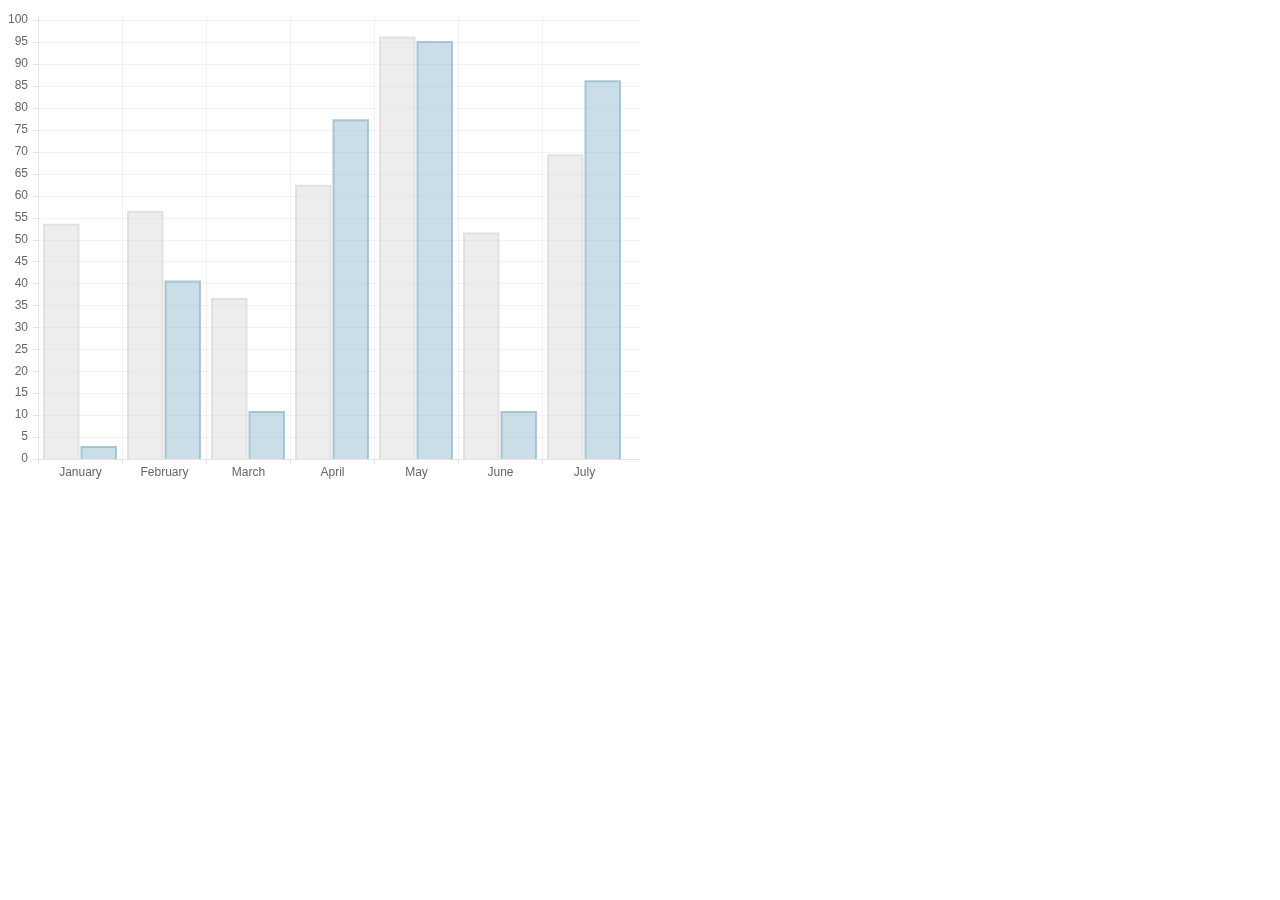
<file: lib/Chart.js/samples/bar.html>
<!doctype html>
<html>
	<head>
		<title>Bar Chart</title>
		<script src="../Chart.js"></script>
	</head>
	<body>
		<div style="width: 50%">
			<canvas id="canvas" height="450" width="600"></canvas>
		</div>


	<script>
	var randomScalingFactor = function(){ return Math.round(Math.random()*100)};

	var barChartData = {
		labels : ["January","February","March","April","May","June","July"],
		datasets : [
			{
				fillColor : "rgba(220,220,220,0.5)",
				strokeColor : "rgba(220,220,220,0.8)",
				highlightFill: "rgba(220,220,220,0.75)",
				highlightStroke: "rgba(220,220,220,1)",
				data : [randomScalingFactor(),randomScalingFactor(),randomScalingFactor(),randomScalingFactor(),randomScalingFactor(),randomScalingFactor(),randomScalingFactor()]
			},
			{
				fillColor : "rgba(151,187,205,0.5)",
				strokeColor : "rgba(151,187,205,0.8)",
				highlightFill : "rgba(151,187,205,0.75)",
				highlightStroke : "rgba(151,187,205,1)",
				data : [randomScalingFactor(),randomScalingFactor(),randomScalingFactor(),randomScalingFactor(),randomScalingFactor(),randomScalingFactor(),randomScalingFactor()]
			}
		]

	}
	window.onload = function(){
		var ctx = document.getElementById("canvas").getContext("2d");
		window.myBar = new Chart(ctx).Bar(barChartData, {
			responsive : true
		});
	}

	</script>
	</body>
</html>
</file>
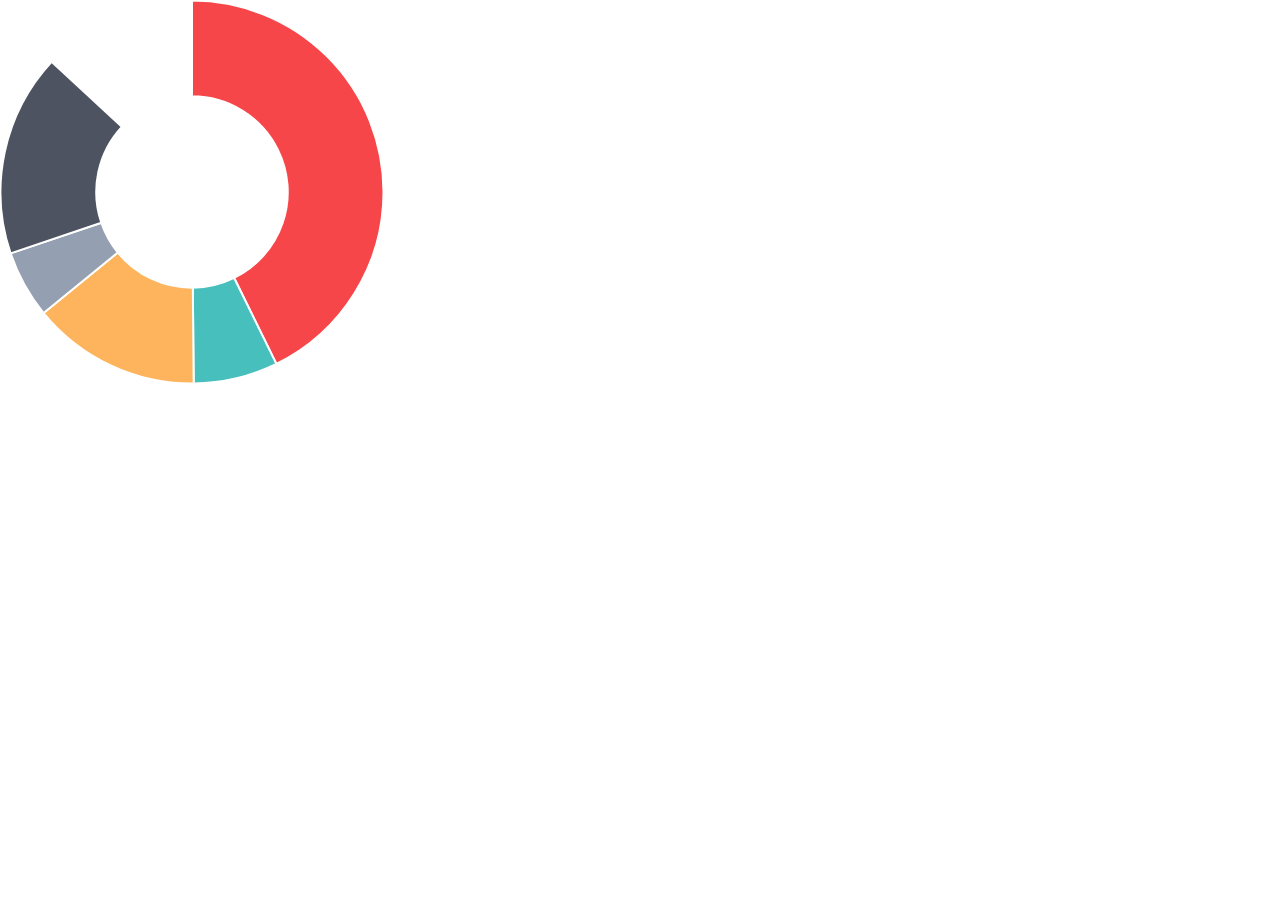
<file: lib/Chart.js/samples/doughnut.html>
<!doctype html>
<html>
	<head>
		<title>Doughnut Chart</title>
		<script src="../Chart.js"></script>
		<style>
			body{
				padding: 0;
				margin: 0;
			}
			#canvas-holder{
				width:30%;
			}
		</style>
	</head>
	<body>
		<div id="canvas-holder">
			<canvas id="chart-area" width="500" height="500"/>
		</div>


	<script>

		var doughnutData = [
				{
					value: 300,
					color:"#F7464A",
					highlight: "#FF5A5E",
					label: "Red"
				},
				{
					value: 50,
					color: "#46BFBD",
					highlight: "#5AD3D1",
					label: "Green"
				},
				{
					value: 100,
					color: "#FDB45C",
					highlight: "#FFC870",
					label: "Yellow"
				},
				{
					value: 40,
					color: "#949FB1",
					highlight: "#A8B3C5",
					label: "Grey"
				},
				{
					value: 120,
					color: "#4D5360",
					highlight: "#616774",
					label: "Dark Grey"
				}

			];

			window.onload = function(){
				var ctx = document.getElementById("chart-area").getContext("2d");
				window.myDoughnut = new Chart(ctx).Doughnut(doughnutData, {responsive : true});
			};



	</script>
	</body>
</html>
</file>
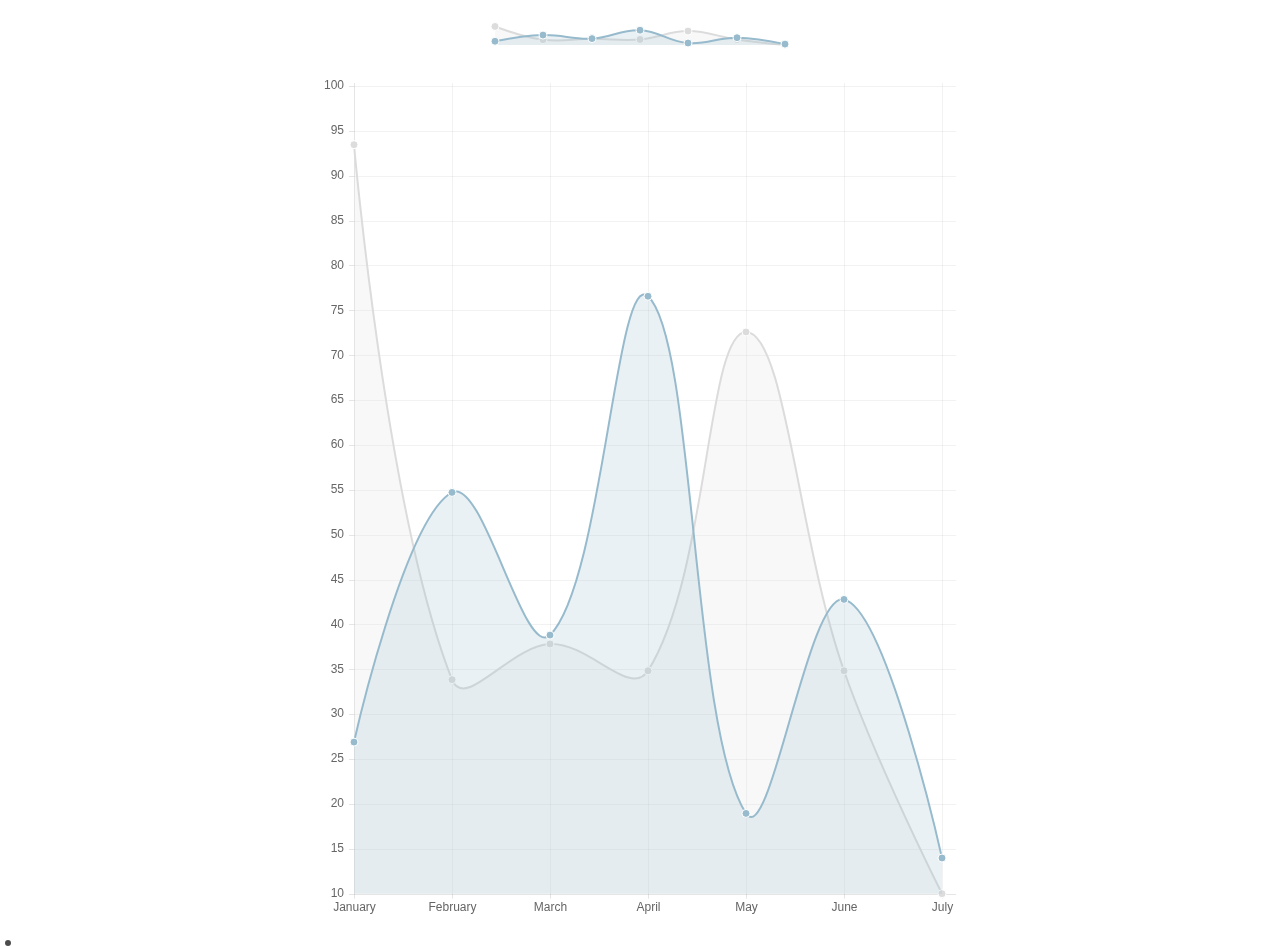
<file: lib/Chart.js/samples/line-customTooltips.html>
<!doctype html>
<html>

<head>
    <title>Line Chart with Custom Tooltips</title>
    <script src="../Chart.js"></script>
    <script src="http://cdnjs.cloudflare.com/ajax/libs/jquery/2.1.3/jquery.min.js"></script>

    <style>
    #canvas-holder1 {
        width: 300px;
        margin: 20px auto;
    }
    #canvas-holder2 {
        width: 50%;
        margin: 20px 25%;
    }
    #chartjs-tooltip {
        opacity: 1;
        position: absolute;
        background: rgba(0, 0, 0, .7);
        color: white;
        padding: 3px;
        border-radius: 3px;
        -webkit-transition: all .1s ease;
        transition: all .1s ease;
        pointer-events: none;
        -webkit-transform: translate(-50%, 0);
        transform: translate(-50%, 0);
    }
   	.chartjs-tooltip-key{
   		display:inline-block;
   		width:10px;
   		height:10px;
   	}
    </style>
</head>

<body>
    <div id="canvas-holder1">
        <canvas id="chart1" width="300" height="30" />
    </div>
    <div id="canvas-holder2">
        <canvas id="chart2" width="450" height="600" />
    </div>

    <div id="chartjs-tooltip"></div>


    <script>

    Chart.defaults.global.pointHitDetectionRadius = 1;
    Chart.defaults.global.customTooltips = function(tooltip) {

        var tooltipEl = $('#chartjs-tooltip');

        if (!tooltip) {
            tooltipEl.css({
                opacity: 0
            });
            return;
        }

        tooltipEl.removeClass('above below');
        tooltipEl.addClass(tooltip.yAlign);

        var innerHtml = '';
        for (var i = tooltip.labels.length - 1; i >= 0; i--) {
        	innerHtml += [
        		'<div class="chartjs-tooltip-section">',
        		'	<span class="chartjs-tooltip-key" style="background-color:' + tooltip.legendColors[i].fill + '"></span>',
        		'	<span class="chartjs-tooltip-value">' + tooltip.labels[i] + '</span>',
        		'</div>'
        	].join('');
        }
        tooltipEl.html(innerHtml);

        tooltipEl.css({
            opacity: 1,
            left: tooltip.chart.canvas.offsetLeft + tooltip.x + 'px',
            top: tooltip.chart.canvas.offsetTop + tooltip.y + 'px',
            fontFamily: tooltip.fontFamily,
            fontSize: tooltip.fontSize,
            fontStyle: tooltip.fontStyle,
        });
    };
    var randomScalingFactor = function() {
        return Math.round(Math.random() * 100);
    };
    var lineChartData = {
        labels: ["January", "February", "March", "April", "May", "June", "July"],
        datasets: [{
            label: "My First dataset",
            fillColor: "rgba(220,220,220,0.2)",
            strokeColor: "rgba(220,220,220,1)",
            pointColor: "rgba(220,220,220,1)",
            pointStrokeColor: "#fff",
            pointHighlightFill: "#fff",
            pointHighlightStroke: "rgba(220,220,220,1)",
            data: [randomScalingFactor(), randomScalingFactor(), randomScalingFactor(), randomScalingFactor(), randomScalingFactor(), randomScalingFactor(), randomScalingFactor()]
        }, {
            label: "My Second dataset",
            fillColor: "rgba(151,187,205,0.2)",
            strokeColor: "rgba(151,187,205,1)",
            pointColor: "rgba(151,187,205,1)",
            pointStrokeColor: "#fff",
            pointHighlightFill: "#fff",
            pointHighlightStroke: "rgba(151,187,205,1)",
            data: [randomScalingFactor(), randomScalingFactor(), randomScalingFactor(), randomScalingFactor(), randomScalingFactor(), randomScalingFactor(), randomScalingFactor()]
        }]
    };

    window.onload = function() {
        var ctx1 = document.getElementById("chart1").getContext("2d");
        window.myLine = new Chart(ctx1).Line(lineChartData, {
        	showScale: false,
        	pointDot : true,
            responsive: true
        });

        var ctx2 = document.getElementById("chart2").getContext("2d");
        window.myLine = new Chart(ctx2).Line(lineChartData, {
            responsive: true
        });
    };
    </script>
</body>

</html>
</file>
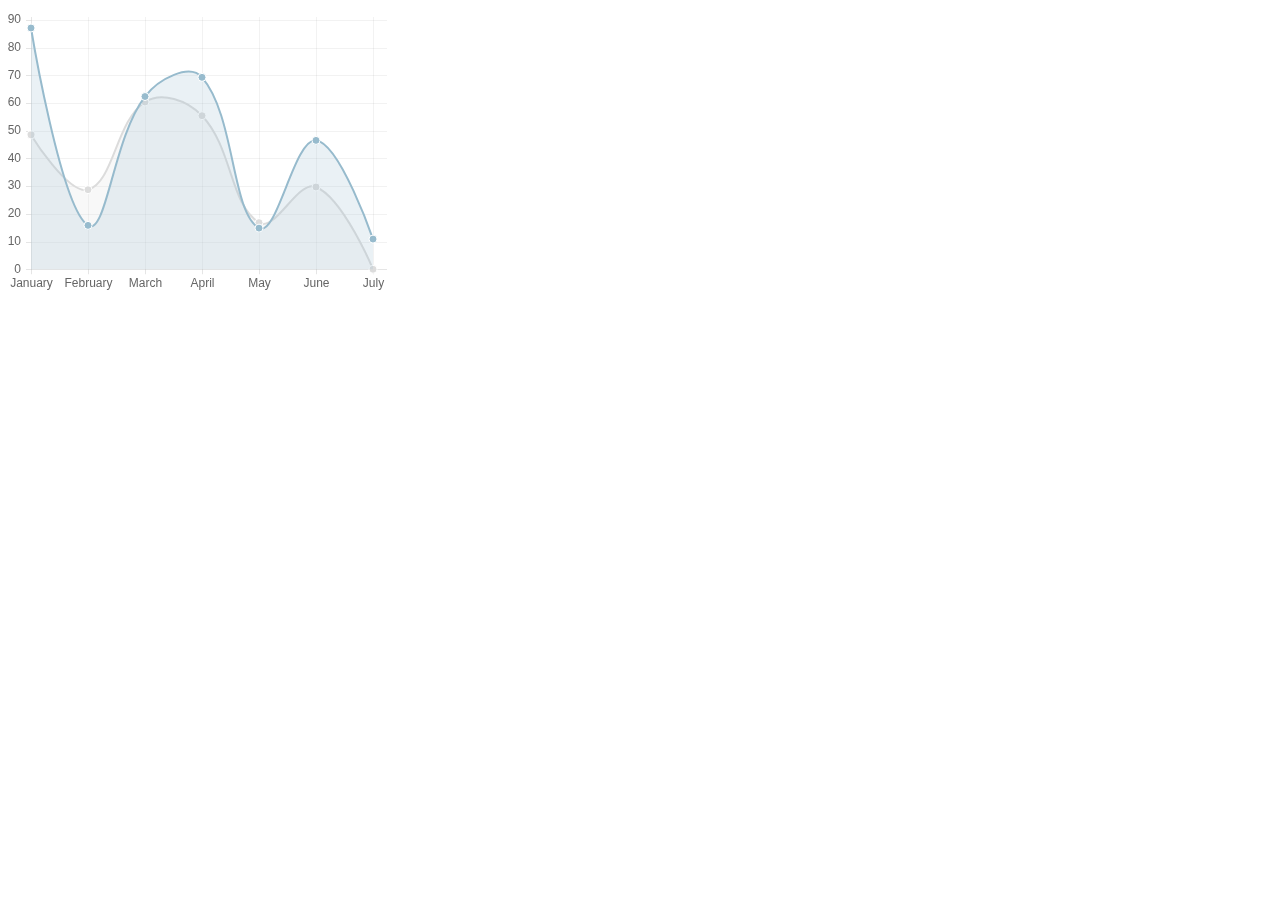
<file: lib/Chart.js/samples/line.html>
<!doctype html>
<html>
	<head>
		<title>Line Chart</title>
		<script src="../Chart.js"></script>
	</head>
	<body>
		<div style="width:30%">
			<div>
				<canvas id="canvas" height="450" width="600"></canvas>
			</div>
		</div>


	<script>
		var randomScalingFactor = function(){ return Math.round(Math.random()*100)};
		var lineChartData = {
			labels : ["January","February","March","April","May","June","July"],
			datasets : [
				{
					label: "My First dataset",
					fillColor : "rgba(220,220,220,0.2)",
					strokeColor : "rgba(220,220,220,1)",
					pointColor : "rgba(220,220,220,1)",
					pointStrokeColor : "#fff",
					pointHighlightFill : "#fff",
					pointHighlightStroke : "rgba(220,220,220,1)",
					data : [randomScalingFactor(),randomScalingFactor(),randomScalingFactor(),randomScalingFactor(),randomScalingFactor(),randomScalingFactor(),randomScalingFactor()]
				},
				{
					label: "My Second dataset",
					fillColor : "rgba(151,187,205,0.2)",
					strokeColor : "rgba(151,187,205,1)",
					pointColor : "rgba(151,187,205,1)",
					pointStrokeColor : "#fff",
					pointHighlightFill : "#fff",
					pointHighlightStroke : "rgba(151,187,205,1)",
					data : [randomScalingFactor(),randomScalingFactor(),randomScalingFactor(),randomScalingFactor(),randomScalingFactor(),randomScalingFactor(),randomScalingFactor()]
				}
			]

		}

	window.onload = function(){
		var ctx = document.getElementById("canvas").getContext("2d");
		window.myLine = new Chart(ctx).Line(lineChartData, {
			responsive: true
		});
	}


	</script>
	</body>
</html>
</file>
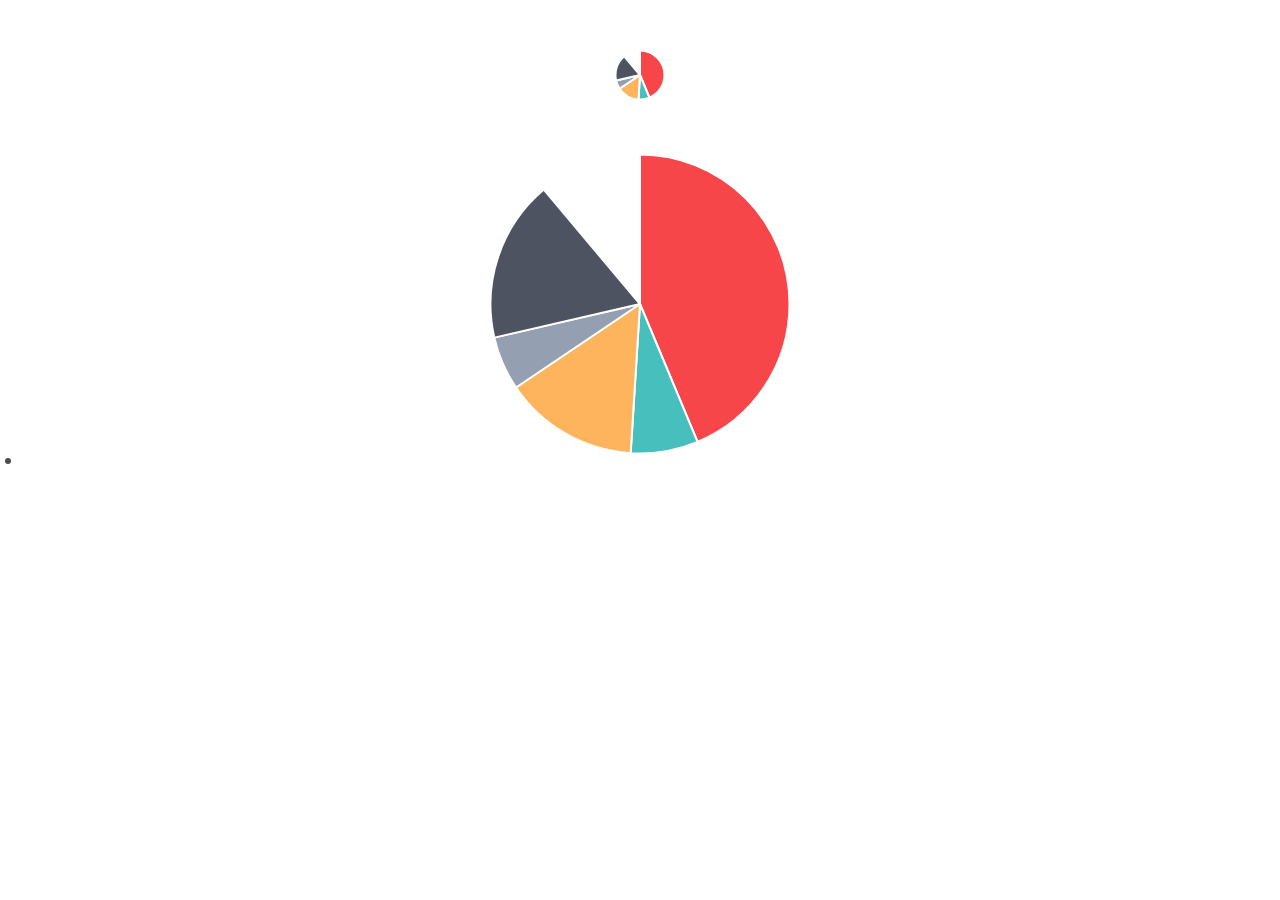
<file: lib/Chart.js/samples/pie-customTooltips.html>
<!doctype html>
<html>

<head>
    <title>Pie Chart with Custom Tooltips</title>
    <script src="../Chart.js"></script>
    <script src="http://cdnjs.cloudflare.com/ajax/libs/jquery/2.1.3/jquery.min.js"></script>

    <style>
    #canvas-holder {
        width: 100%;
        margin-top: 50px;
        text-align: center;
    }
    #chartjs-tooltip {
        opacity: 1;
        position: absolute;
        background: rgba(0, 0, 0, .7);
        color: white;
        padding: 3px;
        border-radius: 3px;
        -webkit-transition: all .1s ease;
        transition: all .1s ease;
        pointer-events: none;
        -webkit-transform: translate(-50%, 0);
        transform: translate(-50%, 0);
    }
    #chartjs-tooltip.below {
        -webkit-transform: translate(-50%, 0);
        transform: translate(-50%, 0);
    }
    #chartjs-tooltip.below:before {
        border: solid;
        border-color: #111 transparent;
        border-color: rgba(0, 0, 0, .8) transparent;
        border-width: 0 8px 8px 8px;
        bottom: 1em;
        content: "";
        display: block;
        left: 50%;
        position: absolute;
        z-index: 99;
        -webkit-transform: translate(-50%, -100%);
        transform: translate(-50%, -100%);
    }
    #chartjs-tooltip.above {
        -webkit-transform: translate(-50%, -100%);
        transform: translate(-50%, -100%);
    }
    #chartjs-tooltip.above:before {
        border: solid;
        border-color: #111 transparent;
        border-color: rgba(0, 0, 0, .8) transparent;
        border-width: 8px 8px 0 8px;
        bottom: 1em;
        content: "";
        display: block;
        left: 50%;
        top: 100%;
        position: absolute;
        z-index: 99;
        -webkit-transform: translate(-50%, 0);
        transform: translate(-50%, 0);
    }
    </style>
</head>

<body>
    <div id="canvas-holder">
        <canvas id="chart-area1" width="50" height="50" />
    </div>
    <div id="canvas-holder">
        <canvas id="chart-area2" width="300" height="300" />
    </div>

    <div id="chartjs-tooltip"></div>


    <script>
    Chart.defaults.global.customTooltips = function(tooltip) {

    	// Tooltip Element
        var tooltipEl = $('#chartjs-tooltip');

        // Hide if no tooltip
        if (!tooltip) {
            tooltipEl.css({
                opacity: 0
            });
            return;
        }

        // Set caret Position
        tooltipEl.removeClass('above below');
        tooltipEl.addClass(tooltip.yAlign);

        // Set Text
        tooltipEl.html(tooltip.text);

        // Find Y Location on page
        var top;
        if (tooltip.yAlign == 'above') {
            top = tooltip.y - tooltip.caretHeight - tooltip.caretPadding;
        } else {
            top = tooltip.y + tooltip.caretHeight + tooltip.caretPadding;
        }

        // Display, position, and set styles for font
        tooltipEl.css({
            opacity: 1,
            left: tooltip.chart.canvas.offsetLeft + tooltip.x + 'px',
            top: tooltip.chart.canvas.offsetTop + top + 'px',
            fontFamily: tooltip.fontFamily,
            fontSize: tooltip.fontSize,
            fontStyle: tooltip.fontStyle,
        });
    };

    var pieData = [{
        value: 300,
        color: "#F7464A",
        highlight: "#FF5A5E",
        label: "Red"
    }, {
        value: 50,
        color: "#46BFBD",
        highlight: "#5AD3D1",
        label: "Green"
    }, {
        value: 100,
        color: "#FDB45C",
        highlight: "#FFC870",
        label: "Yellow"
    }, {
        value: 40,
        color: "#949FB1",
        highlight: "#A8B3C5",
        label: "Grey"
    }, {
        value: 120,
        color: "#4D5360",
        highlight: "#616774",
        label: "Dark Grey"
    }];

    window.onload = function() {
        var ctx1 = document.getElementById("chart-area1").getContext("2d");
        window.myPie = new Chart(ctx1).Pie(pieData);

        var ctx2 = document.getElementById("chart-area2").getContext("2d");
        window.myPie = new Chart(ctx2).Pie(pieData);
    };
    </script>
</body>

</html>
</file>
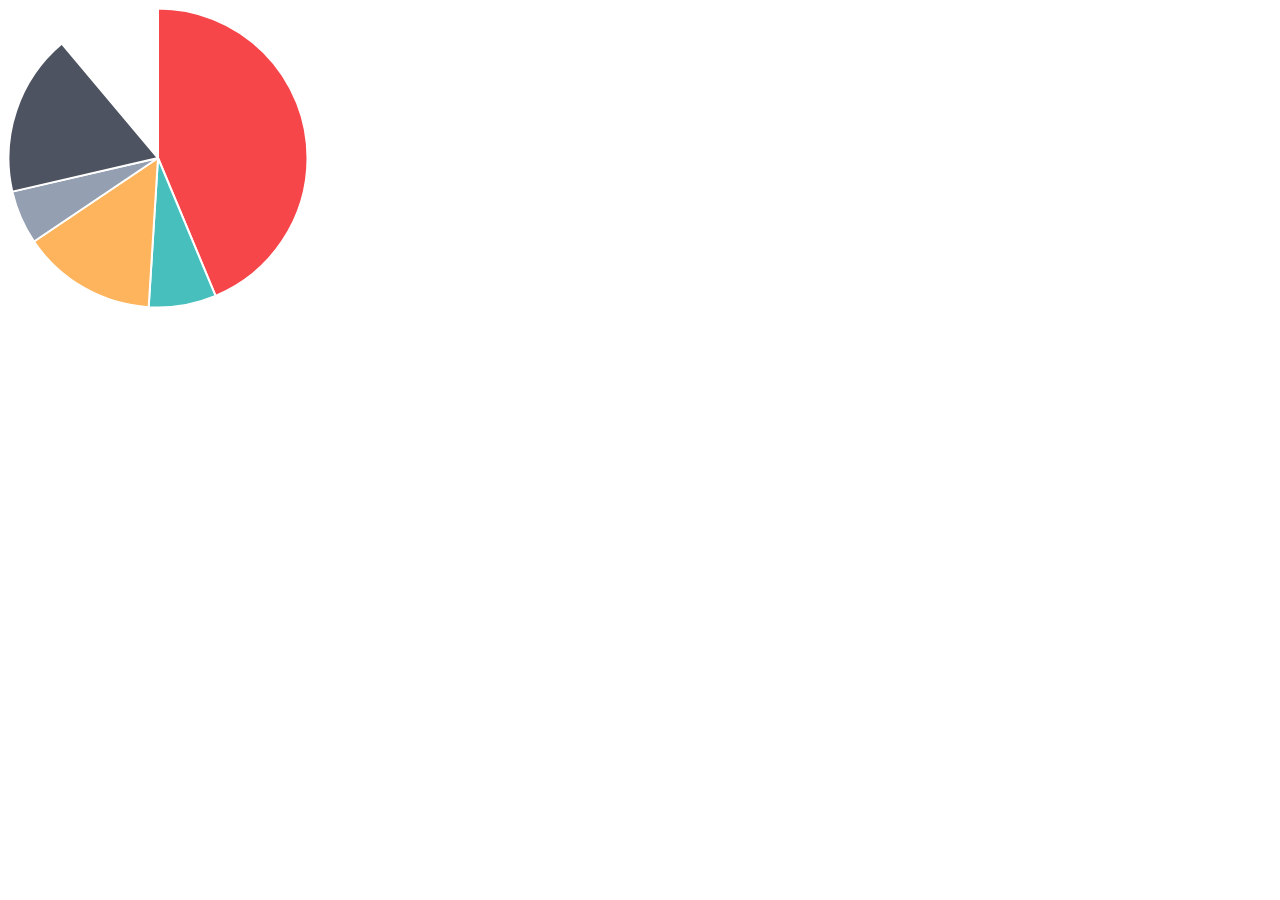
<file: lib/Chart.js/samples/pie.html>
<!doctype html>
<html>
	<head>
		<title>Pie Chart</title>
		<script src="../Chart.js"></script>
	</head>
	<body>
		<div id="canvas-holder">
			<canvas id="chart-area" width="300" height="300"/>
		</div>


	<script>

		var pieData = [
				{
					value: 300,
					color:"#F7464A",
					highlight: "#FF5A5E",
					label: "Red"
				},
				{
					value: 50,
					color: "#46BFBD",
					highlight: "#5AD3D1",
					label: "Green"
				},
				{
					value: 100,
					color: "#FDB45C",
					highlight: "#FFC870",
					label: "Yellow"
				},
				{
					value: 40,
					color: "#949FB1",
					highlight: "#A8B3C5",
					label: "Grey"
				},
				{
					value: 120,
					color: "#4D5360",
					highlight: "#616774",
					label: "Dark Grey"
				}

			];

			window.onload = function(){
				var ctx = document.getElementById("chart-area").getContext("2d");
				window.myPie = new Chart(ctx).Pie(pieData);
			};



	</script>
	</body>
</html>
</file>
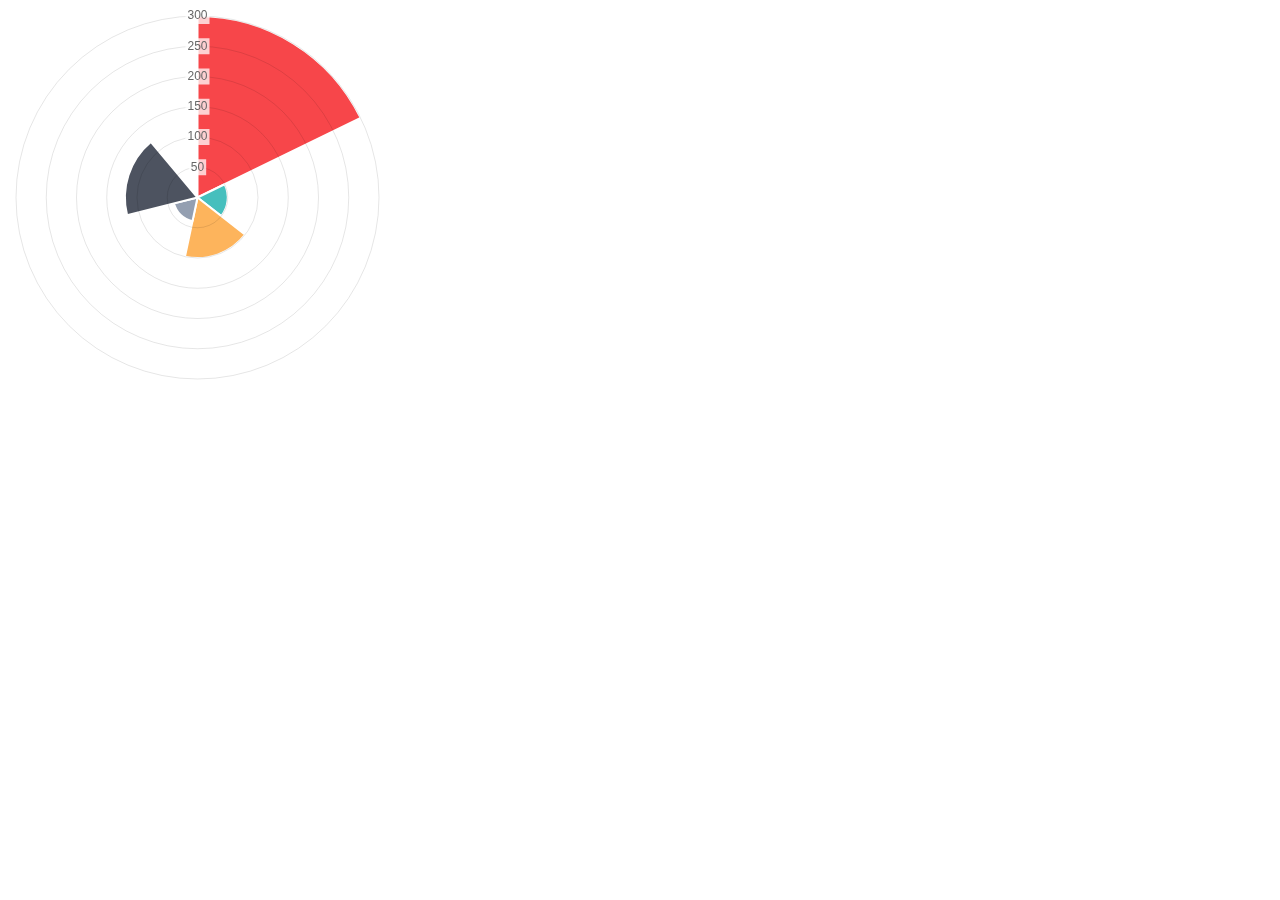
<file: lib/Chart.js/samples/polar-area.html>
<!doctype html>
<html>
	<head>
		<title>Polar Area Chart</title>
		<script src="../Chart.js"></script>
	</head>
	<body>
		<div id="canvas-holder" style="width:30%">
			<canvas id="chart-area" width="300" height="300"/>
		</div>


	<script>

		var polarData = [
				{
					value: 300,
					color:"#F7464A",
					highlight: "#FF5A5E",
					label: "Red"
				},
				{
					value: 50,
					color: "#46BFBD",
					highlight: "#5AD3D1",
					label: "Green"
				},
				{
					value: 100,
					color: "#FDB45C",
					highlight: "#FFC870",
					label: "Yellow"
				},
				{
					value: 40,
					color: "#949FB1",
					highlight: "#A8B3C5",
					label: "Grey"
				},
				{
					value: 120,
					color: "#4D5360",
					highlight: "#616774",
					label: "Dark Grey"
				}

			];

			window.onload = function(){
				var ctx = document.getElementById("chart-area").getContext("2d");
				window.myPolarArea = new Chart(ctx).PolarArea(polarData, {
					responsive:true
				});
			};



	</script>
	</body>
</html>
</file>
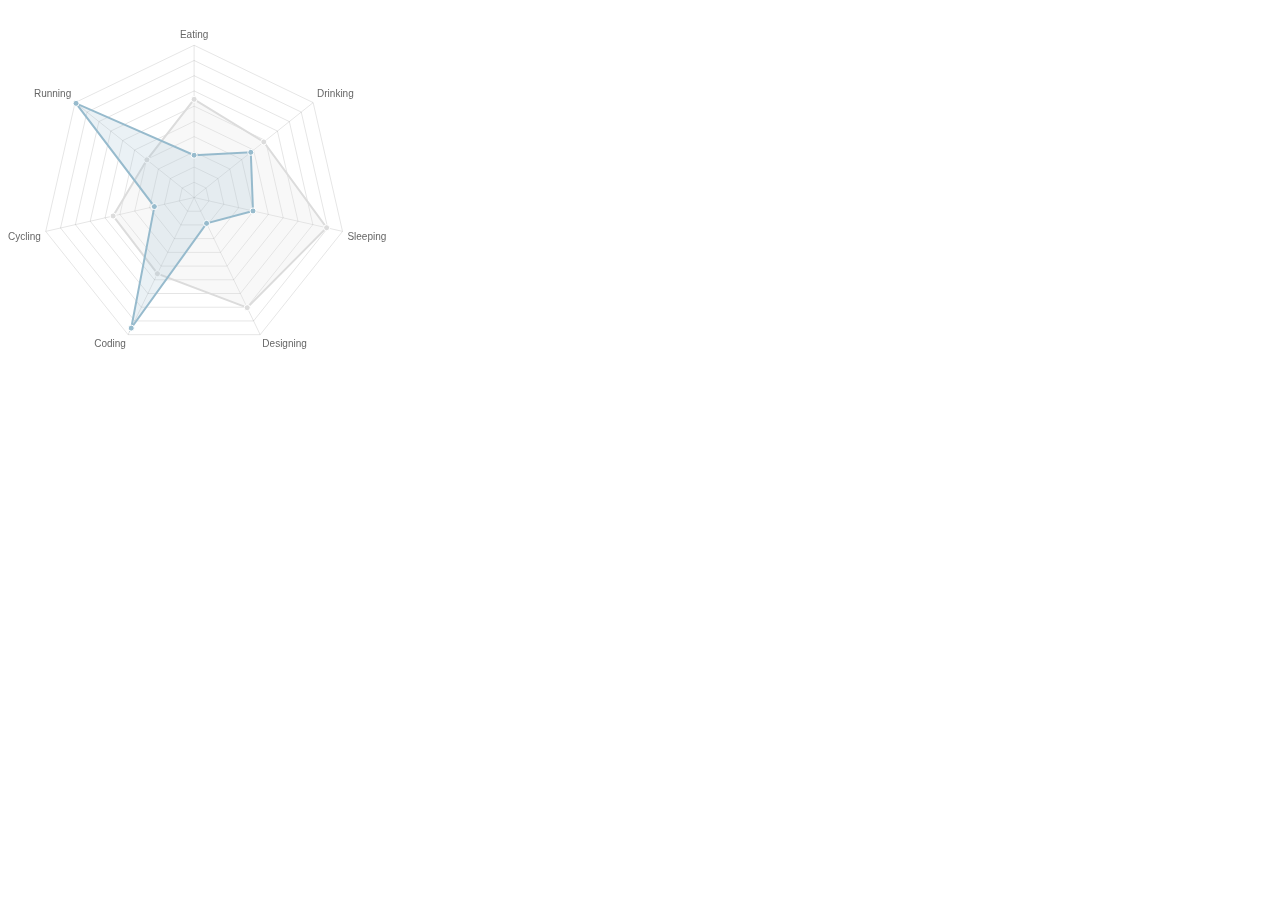
<file: lib/Chart.js/samples/radar.html>
<!doctype html>
<html>
	<head>
		<title>Radar Chart</title>
		<script src="../Chart.js"></script>
		<meta name = "viewport" content = "initial-scale = 1, user-scalable = no">
		<style>
			canvas{
			}
		</style>
	</head>
	<body>
		<div style="width:30%">
			<canvas id="canvas" height="450" width="450"></canvas>
		</div>


	<script>
	var radarChartData = {
		labels: ["Eating", "Drinking", "Sleeping", "Designing", "Coding", "Cycling", "Running"],
		datasets: [
			{
				label: "My First dataset",
				fillColor: "rgba(220,220,220,0.2)",
				strokeColor: "rgba(220,220,220,1)",
				pointColor: "rgba(220,220,220,1)",
				pointStrokeColor: "#fff",
				pointHighlightFill: "#fff",
				pointHighlightStroke: "rgba(220,220,220,1)",
				data: [65,59,90,81,56,55,40]
			},
			{
				label: "My Second dataset",
				fillColor: "rgba(151,187,205,0.2)",
				strokeColor: "rgba(151,187,205,1)",
				pointColor: "rgba(151,187,205,1)",
				pointStrokeColor: "#fff",
				pointHighlightFill: "#fff",
				pointHighlightStroke: "rgba(151,187,205,1)",
				data: [28,48,40,19,96,27,100]
			}
		]
	};

	window.onload = function(){
		window.myRadar = new Chart(document.getElementById("canvas").getContext("2d")).Radar(radarChartData, {
			responsive: true
		});
	}

	</script>
	</body>
</html>
</file>
